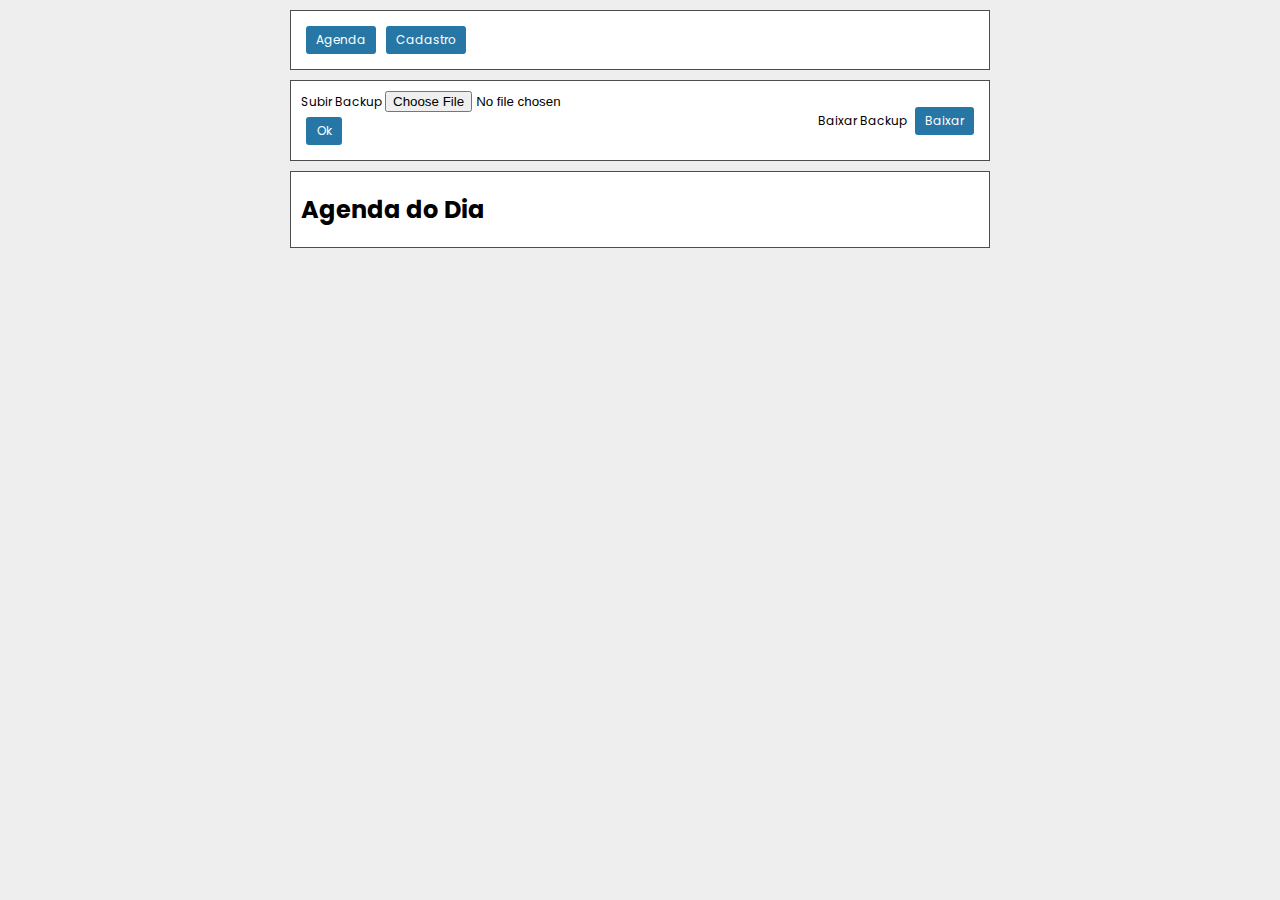
<file: habitjs/index.html>
<!DOCTYPE html>
<html lang="en">
<head>
    <meta charset="UTF-8">
    <meta name="viewport" content="width=device-width, initial-scale=1.0">
    <title>Document</title>
    <script>
        window.onload = () => {
            window.location.href = "./agenda.html";
        }
    </script>
</head>
<body>
    
</body>
</html>
</file>
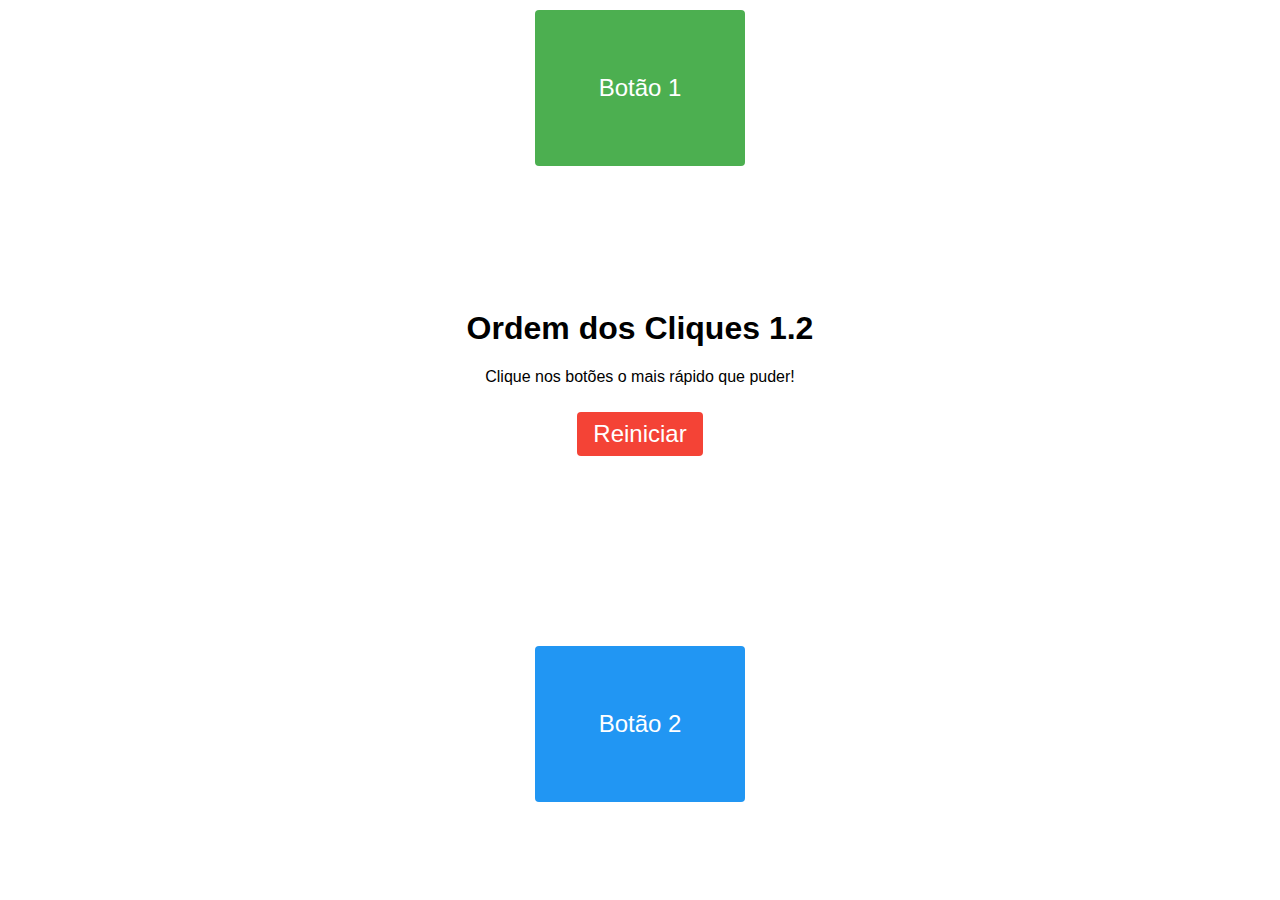
<file: passarepassa/index.html>
<!DOCTYPE html>
<html lang="pt-BR">
<head>
    <meta charset="UTF-8">
    <meta name="viewport" content="width=device-width, initial-scale=1.0">
    <title>Ordem dos Cliques</title>
    <style>
        body {
            font-family: Arial, sans-serif;
            margin: 0;
        }

        .container {
            text-align: center;
            padding: 10px;
            min-height: 90vh;
            display: flex;
            flex-direction: column;
            align-items: center;
            justify-content: space-between;
        }

        button {
            padding: 4rem 4rem;
            font-size: 1.5rem;
            border: none;
            border-radius: 4px;
            cursor: pointer;
            transition: background-color 0.3s;
            touch-action: manipulation; /* Melhora resposta touch */
        }

        #button1 {
            background-color: #4CAF50;
            color: white;
        }

        #button2 {
            background-color: #2196F3;
            color: white;
        }

        button:hover {
            opacity: 0.9;
        }

        #result {
            font-size: 1.2rem;
            margin-top: 10px;
            min-height: 3em;
            line-height: 1.5;
        }

        .reset-button {
            margin-top: 10px;
            padding: 0.5rem 1rem;
            background-color: #f44336;
            color: white;
            border: none;
            border-radius: 4px;
            cursor: pointer;
        }
    </style>
</head>
<body>
    <div class="container">

        <div>
            <button id="button1">Botão 1</button>
        </div>
        
        <div>
            <h1>Ordem dos Cliques 1.2</h1>
            <p>Clique nos botões o mais rápido que puder!</p>
            <button id="resetButton" class="reset-button">Reiniciar</button>
            <div id="result"></div>
        </div>
        

        <div>
            <button id="button2">Botão 2</button>
            <br><br>
        </div>
    </div>

    <script>
        const resultDiv = document.getElementById('result');
        const button1 = document.getElementById('button1');
        const button2 = document.getElementById('button2');
        const resetButton = document.getElementById('resetButton');

        let clicks = {
            button1: null,
            button2: null
        };

        function handleClick(buttonNumber) {
            const now = performance.now(); // Usa performance.now() para maior precisão
            
            if (buttonNumber === 1) {
                clicks.button1 = now;
            } else {
                clicks.button2 = now;
            }

            // Só mostra resultado quando ambos os botões foram clicados
            if (clicks.button1 !== null && clicks.button2 !== null) {
                const timeDiff = Math.abs(clicks.button1 - clicks.button2);
                let message = '';

                if (clicks.button1 < clicks.button2) {
                    message = `Botão 1 foi primeiro!\n`;
                } else if (clicks.button2 < clicks.button1) {
                    message = `Botão 2 foi primeiro!\n`;
                } else {
                    message = `Cliques simultâneos!\n`;
                }

                message += `Diferença de tempo: ${timeDiff.toFixed(2)} milissegundos`;
                resultDiv.innerHTML = message.replace('\n', '<br>');
            }
        }

        function resetClicks() {
            clicks = {
                button1: null,
                button2: null
            };
            resultDiv.textContent = '';
        }

        // Usando tanto click quanto touch events
        const addEvents = (element, buttonNumber) => {
            element.addEventListener('click', () => handleClick(buttonNumber));
            element.addEventListener('touchstart', (e) => {
                e.preventDefault(); // Previne duplo disparo em alguns dispositivos
                handleClick(buttonNumber);
            });
        };

        addEvents(button1, 1);
        addEvents(button2, 2);
        resetButton.addEventListener('click', resetClicks);
    </script>
</body>
</html>
</file>
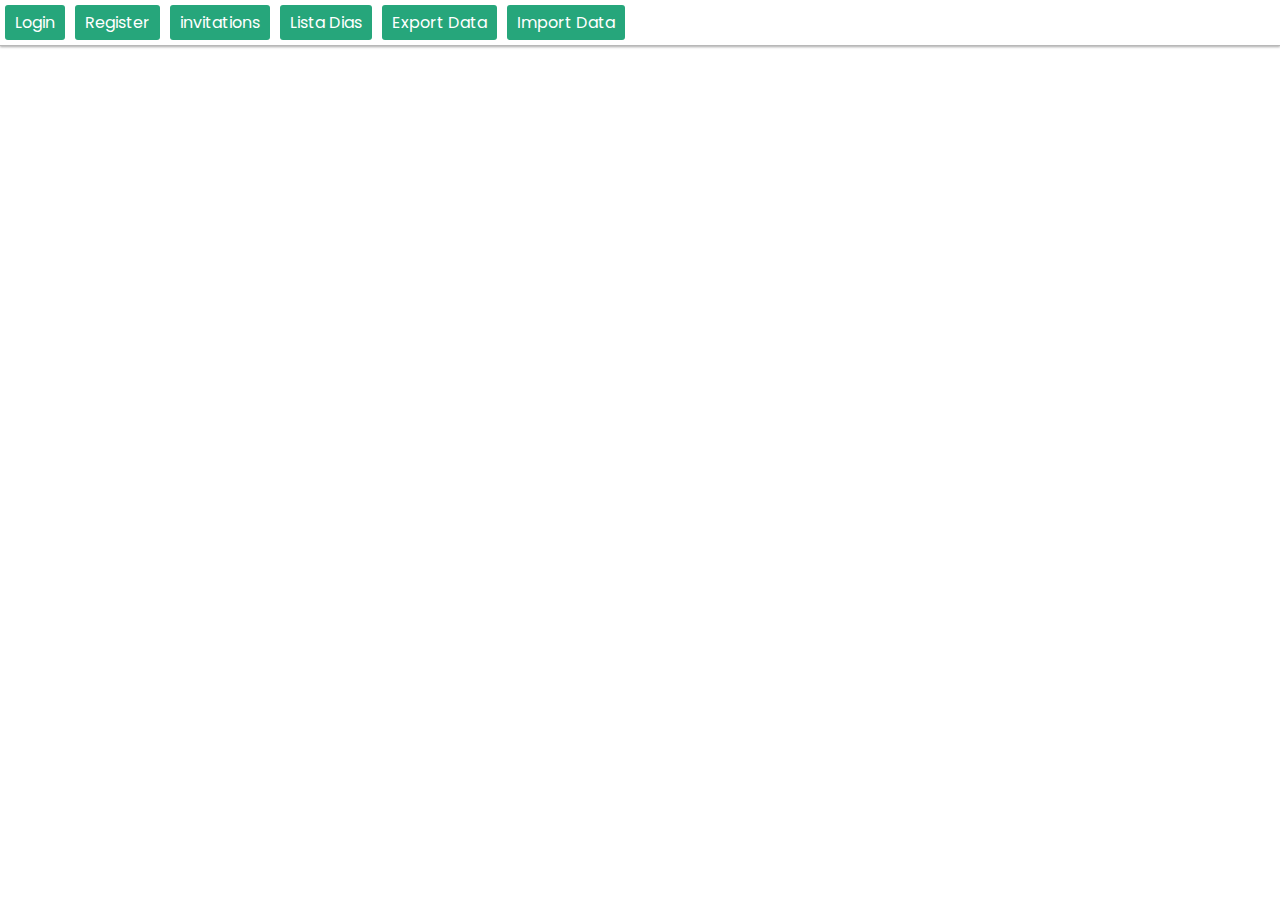
<file: phpdailymanager/index.html>
<!DOCTYPE html>
<html lang="en">
  <head>
    <meta charset="UTF-8" />
    <link rel="icon" href="./favicon.ico" />
    <meta name="viewport" content="width=device-width, initial-scale=1.0" />
    <title>Php Daily Manager</title>

    <script type="module" crossorigin src="./assets/index.1e04a0b2.js"></script>
    <link rel="stylesheet" href="./assets/index.f22e09fc.css">
  </head>
  <body>
    <div id="app"></div>
    
  </body>
</html>
</file>
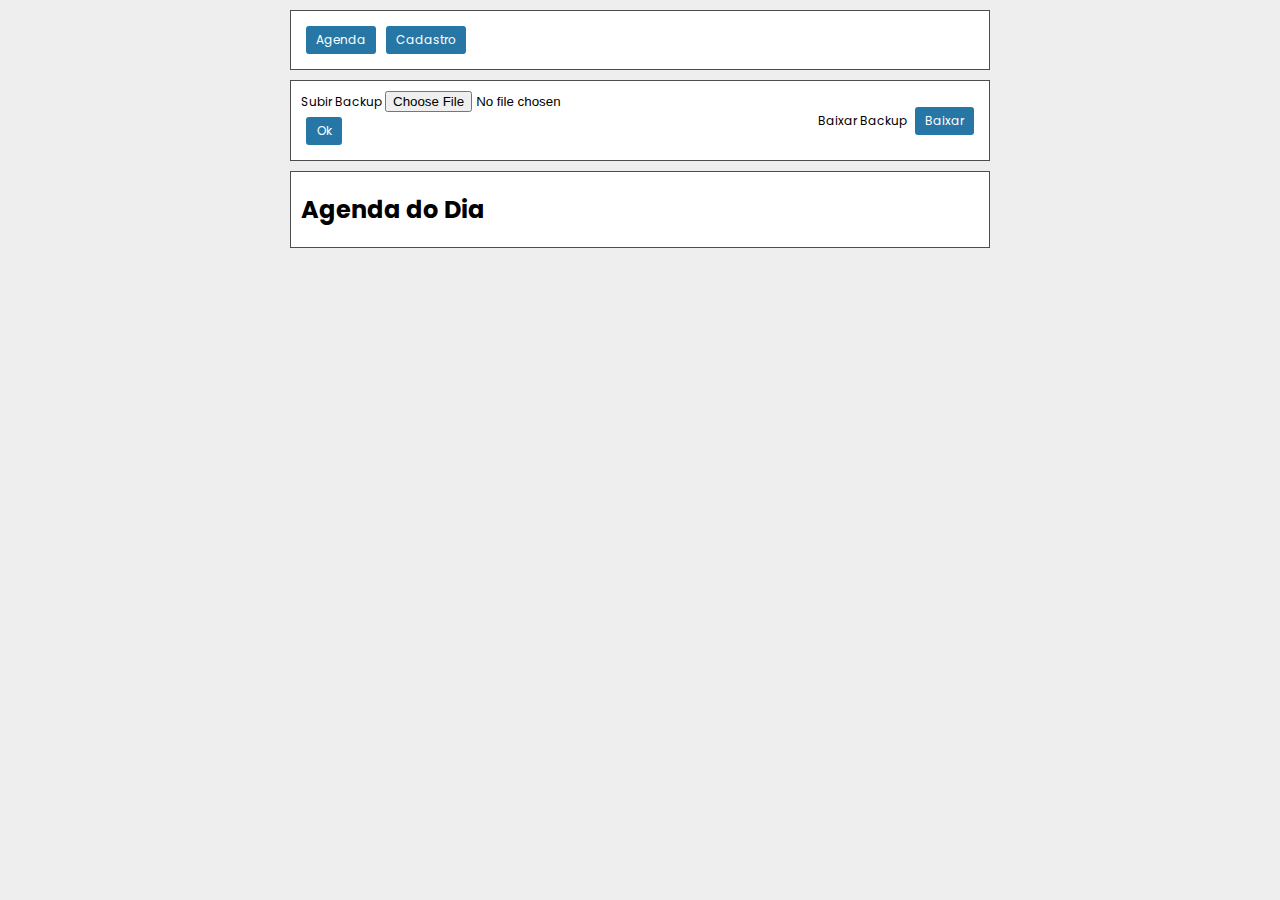
<file: habitjs/agenda.html>
<!DOCTYPE html>
<html lang="en">
<head>
    <meta charset="UTF-8">
    <meta name="viewport" content="width=device-width, initial-scale=1.0">
    <title>Document</title>
    <script type="module" src="./js/agendaEvents.js"></script>
    <link rel="stylesheet" href="./css/main.css">
</head>
<body>

    <div id="menu"></div>

    <div class="card flex justify-spacebetween">
        <div>
            <span>Subir Backup</span>
            <input type="file" name="arquivojson" id="arquivojson"><br>
            <button type="button" onclick="importBackupJson()">Ok</button>
        </div>
        <div>
            <span>Baixar Backup</span>
            <button type="button" onclick="baixarBackupJson()">Baixar</button>
        </div>
    </div>

    <div class="card">
        <h3>Agenda do Dia</h3>
        <div id="agendaDoDia"></div>
    </div>

</body>
</html>
</file>
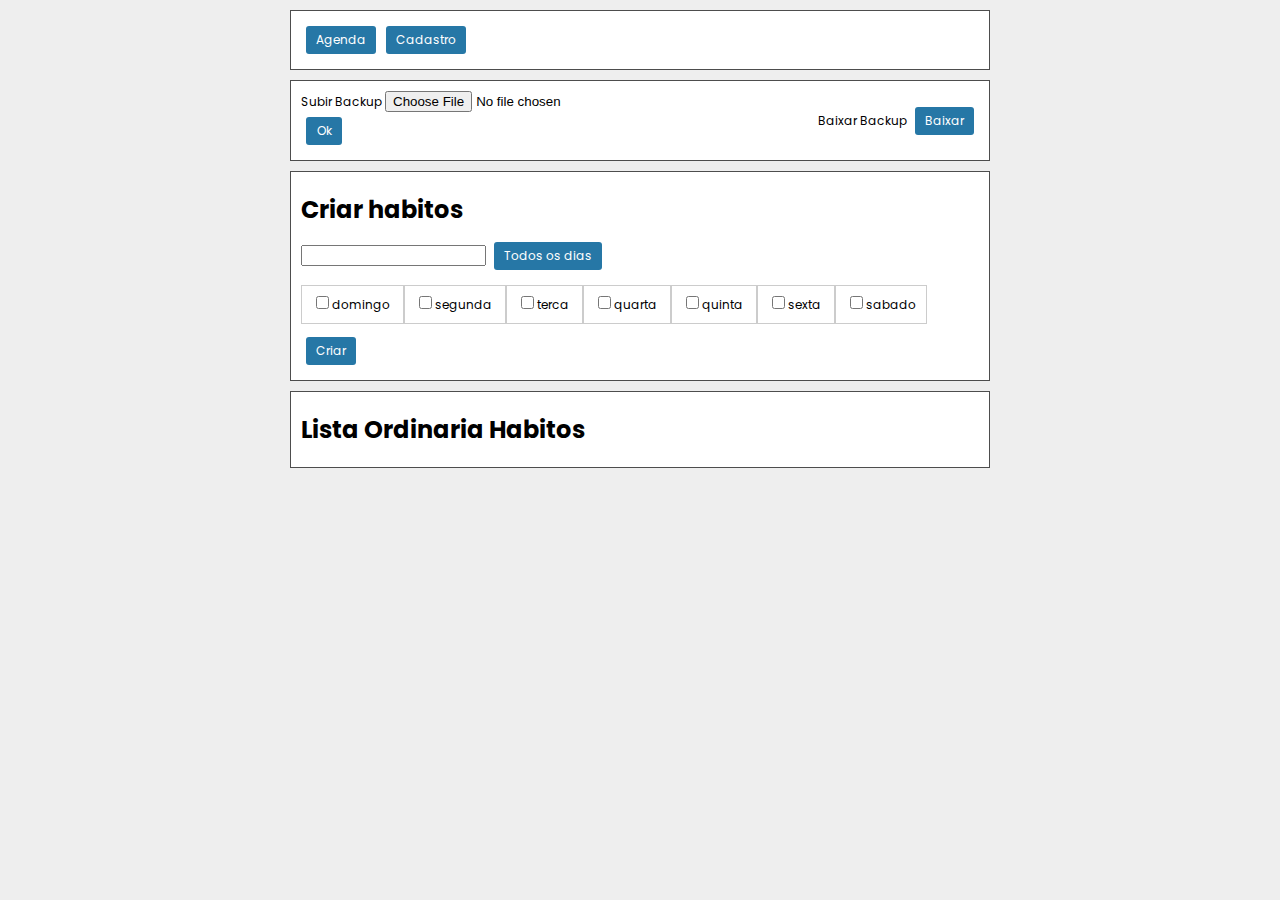
<file: habitjs/cadastro.html>
<!DOCTYPE html>
<html lang="en">
<head>
    <meta charset="UTF-8">
    <meta name="viewport" content="width=device-width, initial-scale=1.0">
    <title>Document</title>
    <script type="module" src="./js/cadastroEvents.js"></script>
    <link rel="stylesheet" href="./css/main.css">
</head>
<body>
    
    <div id="menu"></div>

    <div class="card flex justify-spacebetween">
        <div>
            <span>Subir Backup</span>
            <input type="file" name="arquivojson" id="arquivojson"><br>
            <button type="button" onclick="importBackupJson()">Ok</button>
        </div>
        <div>
            <span>Baixar Backup</span>
            <button type="button" onclick="baixarBackupJson()">Baixar</button>
        </div>
    </div>

    <div class="card">
        <h3>Criar habitos</h3>
        <input type="text" name="novoHabitoNome" id="novoHabitoNome">
        <button type="button" onclick="toggleTodosOsDias()">Todos os dias</button>
        <br><br>
        
        <span class="spanBox">
            <input type="checkbox" name="domingo" id="domingo"><label for="domingo">domingo</label>
        </span>
        <span class="spanBox">
            <input type="checkbox" name="segunda" id="segunda"><label for="segunda">segunda</label>
        </span>
        <span class="spanBox">
            <input type="checkbox" name="terca" id="terca"><label for="terca">terca</label>
        </span>
        <span class="spanBox">
            <input type="checkbox" name="quarta" id="quarta"><label for="quarta">quarta</label>
        </span>
        <span class="spanBox">
            <input type="checkbox" name="quinta" id="quinta"><label for="quinta">quinta</label>
        </span>
        <span class="spanBox">
            <input type="checkbox" name="sexta" id="sexta"><label for="sexta">sexta</label>
        </span>
        <span class="spanBox">
            <input type="checkbox" name="sabado" id="sabado"><label for="sabado">sabado</label>
        </span>

        <br><br>
        <button type="button" onclick="criarNovoHabito()">Criar</button>
    </div>

    <div class="card">
        <h3>Lista Ordinaria Habitos</h3>
        <div id="listaOrdinariaHabitos"></div>
    </div>
</body>
</html>
</file>
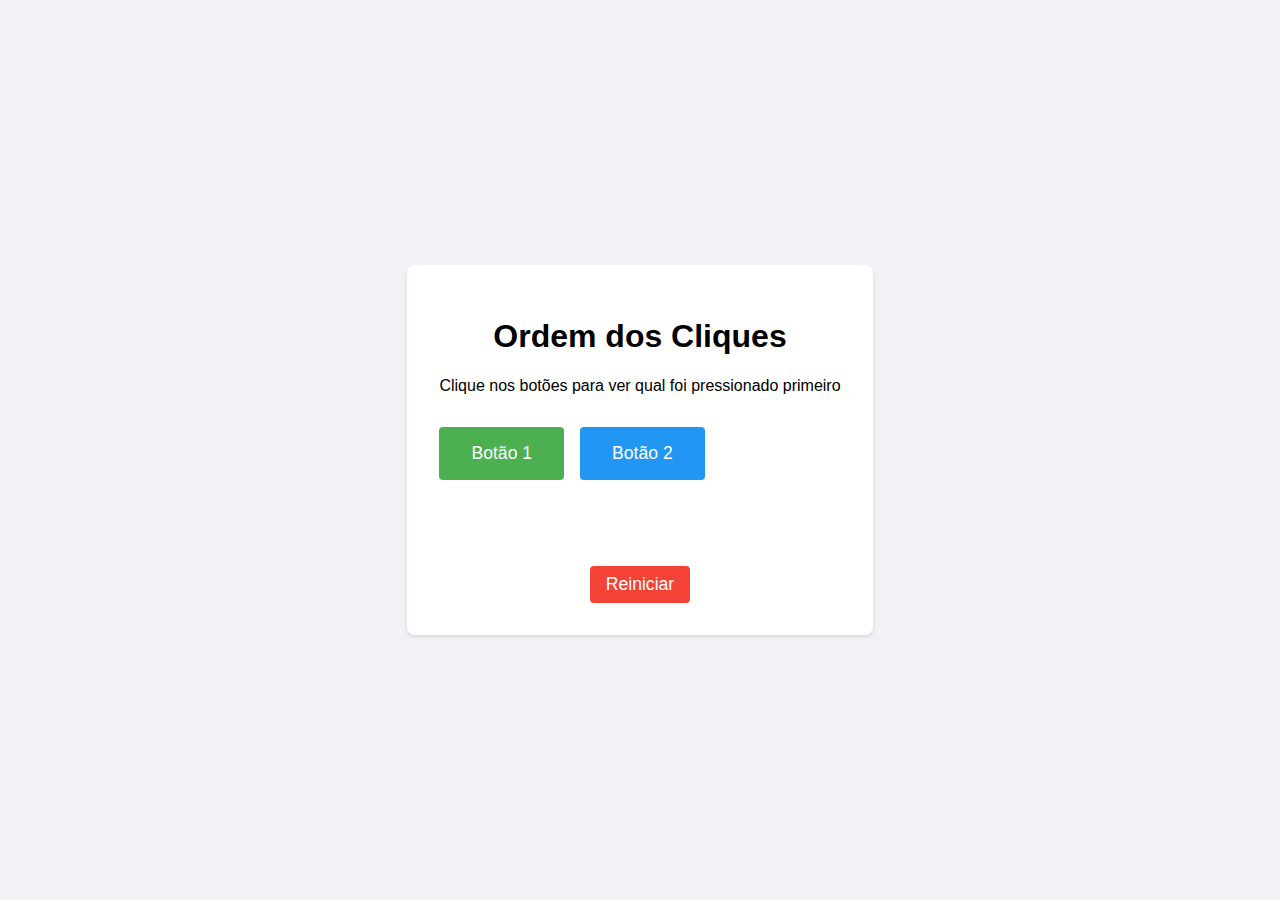
<file: passarepassa/index1.html>
<!DOCTYPE html>
<html lang="pt-BR">
<head>
    <meta charset="UTF-8">
    <meta name="viewport" content="width=device-width, initial-scale=1.0">
    <title>Ordem dos Cliques</title>
    <style>
        body {
            font-family: Arial, sans-serif;
            display: flex;
            flex-direction: column;
            align-items: center;
            justify-content: center;
            min-height: 100vh;
            margin: 0;
            background-color: #f0f2f5;
        }

        .container {
            text-align: center;
            background-color: white;
            padding: 2rem;
            border-radius: 8px;
            box-shadow: 0 2px 4px rgba(0, 0, 0, 0.1);
        }

        .buttons {
            display: flex;
            gap: 1rem;
            margin: 2rem 0;
        }

        button {
            padding: 1rem 2rem;
            font-size: 1.1rem;
            border: none;
            border-radius: 4px;
            cursor: pointer;
            transition: background-color 0.3s;
        }

        #button1 {
            background-color: #4CAF50;
            color: white;
        }

        #button2 {
            background-color: #2196F3;
            color: white;
        }

        button:hover {
            opacity: 0.9;
        }

        #result {
            font-size: 1.2rem;
            margin-top: 1rem;
            min-height: 2em;
        }

        .reset-button {
            margin-top: 1rem;
            padding: 0.5rem 1rem;
            background-color: #f44336;
            color: white;
            border: none;
            border-radius: 4px;
            cursor: pointer;
        }
    </style>
</head>
<body>
    <div class="container">
        <h1>Ordem dos Cliques</h1>
        <p>Clique nos botões para ver qual foi pressionado primeiro</p>
        
        <div class="buttons">
            <button id="button1">Botão 1</button>
            <button id="button2">Botão 2</button>
        </div>
        
        <div id="result"></div>
        <button id="resetButton" class="reset-button">Reiniciar</button>
    </div>

    <script>
        let firstClick = null;
        const resultDiv = document.getElementById('result');
        const button1 = document.getElementById('button1');
        const button2 = document.getElementById('button2');
        const resetButton = document.getElementById('resetButton');

        function handleClick(buttonNumber) {
            if (!firstClick) {
                firstClick = buttonNumber;
                resultDiv.textContent = `O Botão ${buttonNumber} foi clicado primeiro!`;
            }
        }

        function resetClicks() {
            firstClick = null;
            resultDiv.textContent = '';
        }

        button1.addEventListener('click', () => handleClick(1));
        button2.addEventListener('click', () => handleClick(2));
        resetButton.addEventListener('click', resetClicks);
    </script>
</body>
</html>
</file>
<file: phpdailymanager/assets/index.f22e09fc.css>
@import"https://fonts.googleapis.com/css2?family=Poppins:ital,wght@0,200;0,400;0,700;1,200;1,400;1,700&display=swap";.loaderContainer{position:absolute;top:0;left:0;width:100vw;height:100vh;background:#0000008f;display:flex;justify-content:center;align-items:center}.loader{border:10px solid #f3f3f3;border-top:10px solid #3498db;border-radius:50%;width:50px;height:50px;animation:spin 2s linear infinite}@keyframes spin{0%{transform:rotate(0)}to{transform:rotate(360deg)}}:root{--default-button-color: #2677a6;--situacao1-button-color: #26a67b;--default-button-color-background: #20648b;--situacao1-button-color-background: #1c7c73;--default-button-color: #26a67b;--situacao1-button-color: #235041;--situacao2-button-color: #b93838;--default-button-color-background: #26a67b;--situacao1-button-color-background: #235041;--situacao2-button-color-background: #b93838;--red-button-color: #b93838}a.btn,button{background-color:var(--default-button-color);color:#fff;display:inline-block;padding:5px 10px;margin:5px;border-radius:3px;text-decoration:none;border:0px;font-size:inherit;font-family:inherit;cursor:pointer}a.btn:hover,button:hover{background-color:var(--default-button-color-background)}a.btn-red,button.btn-red{background-color:var(--red-button-color)}.btn_atividade_concluida{background-color:var(--situacao1-button-color)}.btn_atividade_concluida:hover{background-color:var(--situacao1-button-color-background)}.btn_atividade_falhou{background-color:var(--situacao2-button-color)}.btn_atividade_falhou:hover{background-color:var(--situacao2-button-color-background)}a.btn.btn-sm,button.btn-sm{font-size:.8rem;padding:2px 5px}.shadow-1{box-shadow:0 1px 3px #0000001f,0 1px 2px #0000003d;transition:all .3s cubic-bezier(.25,.8,.25,1)}.shadow-hover:hover{box-shadow:0 14px 28px #00000040,0 10px 10px #00000038}.shadow-2{box-shadow:0 3px 6px #00000029,0 3px 6px #0000003b}.shadow-3{box-shadow:0 10px 20px #00000030,0 6px 6px #0000003b}.shadow-4{box-shadow:0 14px 28px #00000040,0 10px 10px #00000038}.shadow-5{box-shadow:0 19px 38px #0000004d,0 15px 12px #00000038}.modalBackground{position:fixed;width:100vw;height:100vh;top:0;left:0;background-color:#3d3d3ddd;display:flex;justify-content:center}.modal{position:relative;background-color:#fff;width:100%;max-width:700px;padding:20px}@media only screen and (min-width: 600px){.modal{margin-top:50px;max-height:500px;max-width:700px;padding:20px}}*{box-sizing:border-box}html{font-family:Poppins,sans-serif;font-size:16px;padding:0}body{margin:0;padding:0}nav{border-bottom:1px solid #b8b8b8}.container{max-width:900px;margin:0 auto;padding:5px}h1,h2,h3,h4,h5,h6{font-weight:400}.flex{display:flex}.flex-justify-space-between{display:flex;justify-content:space-between}.flex-lateral-button{display:flex;align-items:center}section{border-top:1px solid #b8b8b8;margin-top:20px;padding-bottom:20px}.diaBox{display:inline-block;width:130px;text-align:center}.hora{display:inline-block;width:25px;text-align:center}label{font-size:.8rem;color:#3d3d3d;margin-top:20px}input[type=text],input[type=email],input[type=password],input[type=date]{font-size:1rem;color:#3d3d3d;border:0px;border-bottom:1px solid #b8b8b8;border:1px solid #b8b8b8;padding:10px;border-radius:3px;margin-bottom:20px;width:100%;display:block}input[type=text]:focus,input[type=email]:focus,input[type=password]:focus,input[type=date]:focus{outline:none}.fixed{position:fixed}.flex{display:flex}.flex-column{display:flex;flex-direction:column}.justify-spacebetween{justify-content:space-between}.alignitens-start{align-items:flex-start}.alignitens-center{align-items:center}section{max-width:700px;margin:0 auto}.modalNotifyContainer{position:absolute;top:0;left:0;width:100vw;display:flex;justify-content:center;align-items:top}.modalNotify{margin-top:20px;background-color:#29bb55;background-color:#67cc85;border-radius:3px;padding:10px 50px;display:flex;justify-content:center;align-items:top}
</file>
<file: habitjs/css/main.css>
@import url('https://fonts.googleapis.com/css2?family=Poppins:ital,wght@0,200;0,400;0,700;1,200;1,400;1,700&display=swap');
@import url('./colors.css');
@import url('./button.css');

* {
  box-sizing: border-box;
}

html {
    font-family: 'Poppins', sans-serif;
    padding: 0px;
}

body {
    margin: 0px;
    padding: 0px;
    background-color: #eeeeee;
    font-size: 12px;
}

h1, h2, h3, h4, h5, h6 {
    margin: 10px 0;
    font-size: 1.5rem;
}

.card {
    width: 700px;
    margin: 10px auto;
    /* border: 1px solid #cccccc; */
    border: 1px solid #4d4d4d;
    padding: 10px;
    background-color: #ffffff;
}
.spanBox{
    border: 1px solid #cccccc;
    padding: 10px;
}


.flex {
    display: flex;
    align-items: center;
}

.flex-column {
    display: flex;
    flex-direction: column;
}

.justify-spacebetween {
    justify-content: space-between;
}

.justify-spacearound {
    justify-content: space-around;
}

.alignitens-start {
    align-items: flex-start;
}

.alignitens-center {
    align-items: center;
}

.flex-justify-space-between {
    display: flex;
    justify-content: space-between;
}

.flex-lateral-button {
    display: flex;
    align-items: center;
    justify-content: space-between;
}

.flex-grow-1 {
    flex-grow: 1;
}
</file>
